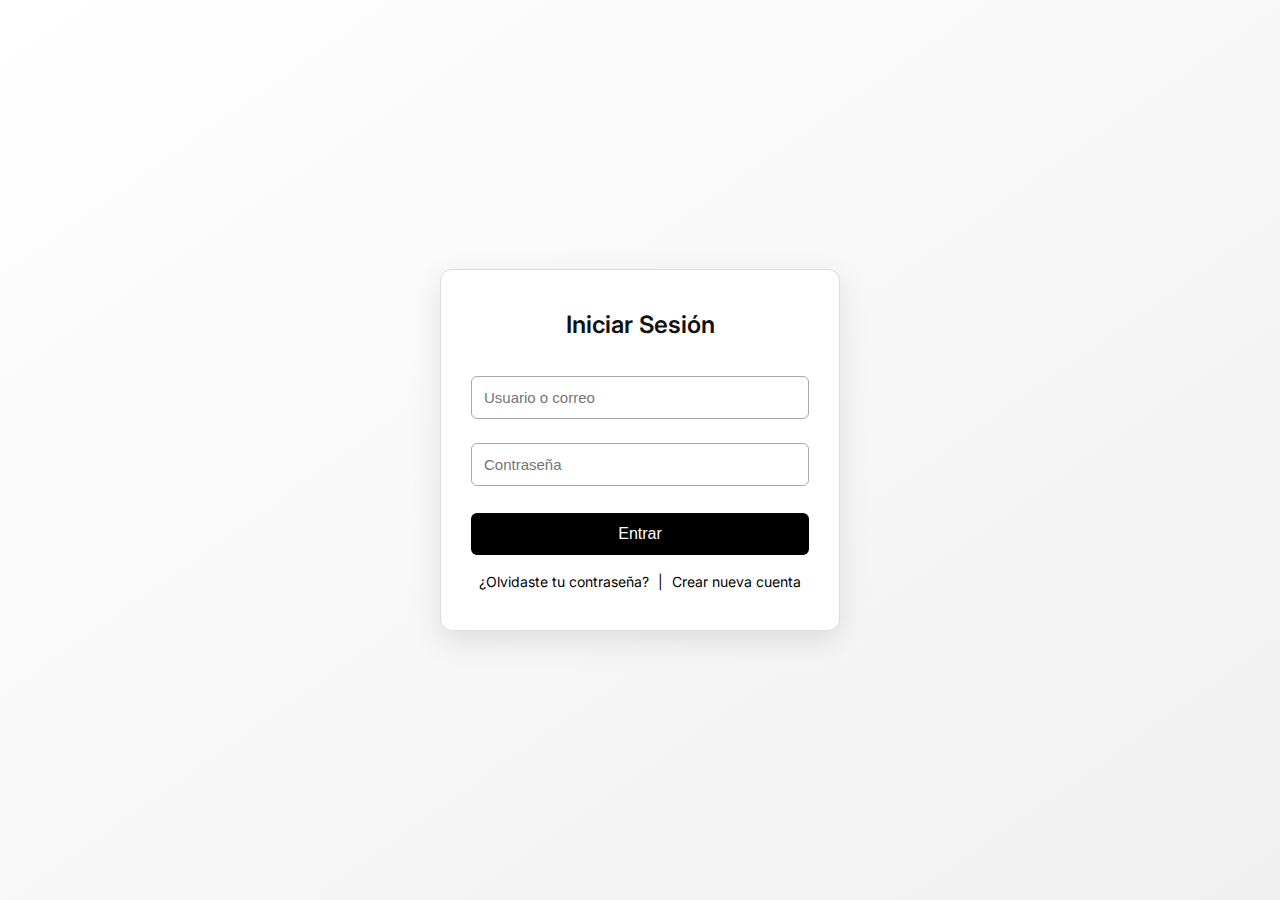
<file: html/login.html>
<!DOCTYPE html>
<html lang="es">
<head>
  <meta charset="UTF-8" />
  <meta name="viewport" content="width=device-width, initial-scale=1.0"/>
  <title>Iniciar Sesión | SportZone</title>
  <link rel="preconnect" href="https://fonts.googleapis.com">
  <link rel="preconnect" href="https://fonts.gstatic.com" crossorigin>
  <link href="https://fonts.googleapis.com/css2?family=Inter:wght@400;600&display=swap" rel="stylesheet">
  <style>
    * {
      box-sizing: border-box;
      margin: 0;
      padding: 0;
    }

    body {
      font-family: 'Inter', sans-serif;
      background: linear-gradient(to bottom right, #ffffff, #f0f0f0);
      display: flex;
      justify-content: center;
      align-items: center;
      height: 100vh;
    }

    .login-card {
      background-color: #fff;
      padding: 40px 30px;
      border-radius: 12px;
      width: 100%;
      max-width: 400px;
      box-shadow: 0 10px 30px rgba(0, 0, 0, 0.1);
      text-align: center;
      border: 1px solid #ddd;
    }

    .login-card h2 {
      margin-bottom: 25px;
      font-weight: 600;
      color: #111;
    }

    .login-card input {
      width: 100%;
      padding: 12px;
      margin: 12px 0;
      border-radius: 6px;
      border: 1px solid #aaa;
      font-size: 15px;
    }

    .login-card button {
      width: 100%;
      padding: 12px;
      background-color: #000;
      color: #fff;
      border: none;
      border-radius: 6px;
      font-size: 16px;
      cursor: pointer;
      margin-top: 15px;
      transition: background-color 0.2s ease;
    }

    .login-card button:hover {
      background-color: #222;
    }

    .login-links {
      margin-top: 18px;
      font-size: 14px;
    }

    .login-links a {
      color: #000;
      text-decoration: none;
      margin: 0 5px;
    }

    .login-links a:hover {
      text-decoration: underline;
    }
  </style>
</head>
<body>
  <div class="login-card">
    <h2>Iniciar Sesión</h2>
    <form action="../logica/log.php" method="POST">
      <input type="text" name="usuario_correo" placeholder="Usuario o correo" required />
      <input type="password" name="contrasena" placeholder="Contraseña" required />
      <button type="submit">Entrar</button>
    </form>
    <div class="login-links">
      <a href="#">¿Olvidaste tu contraseña?</a>
      <span>|</span>
      <a href="#">Crear nueva cuenta</a>
    </div>
  </div>
</body>
</html>
</file>
